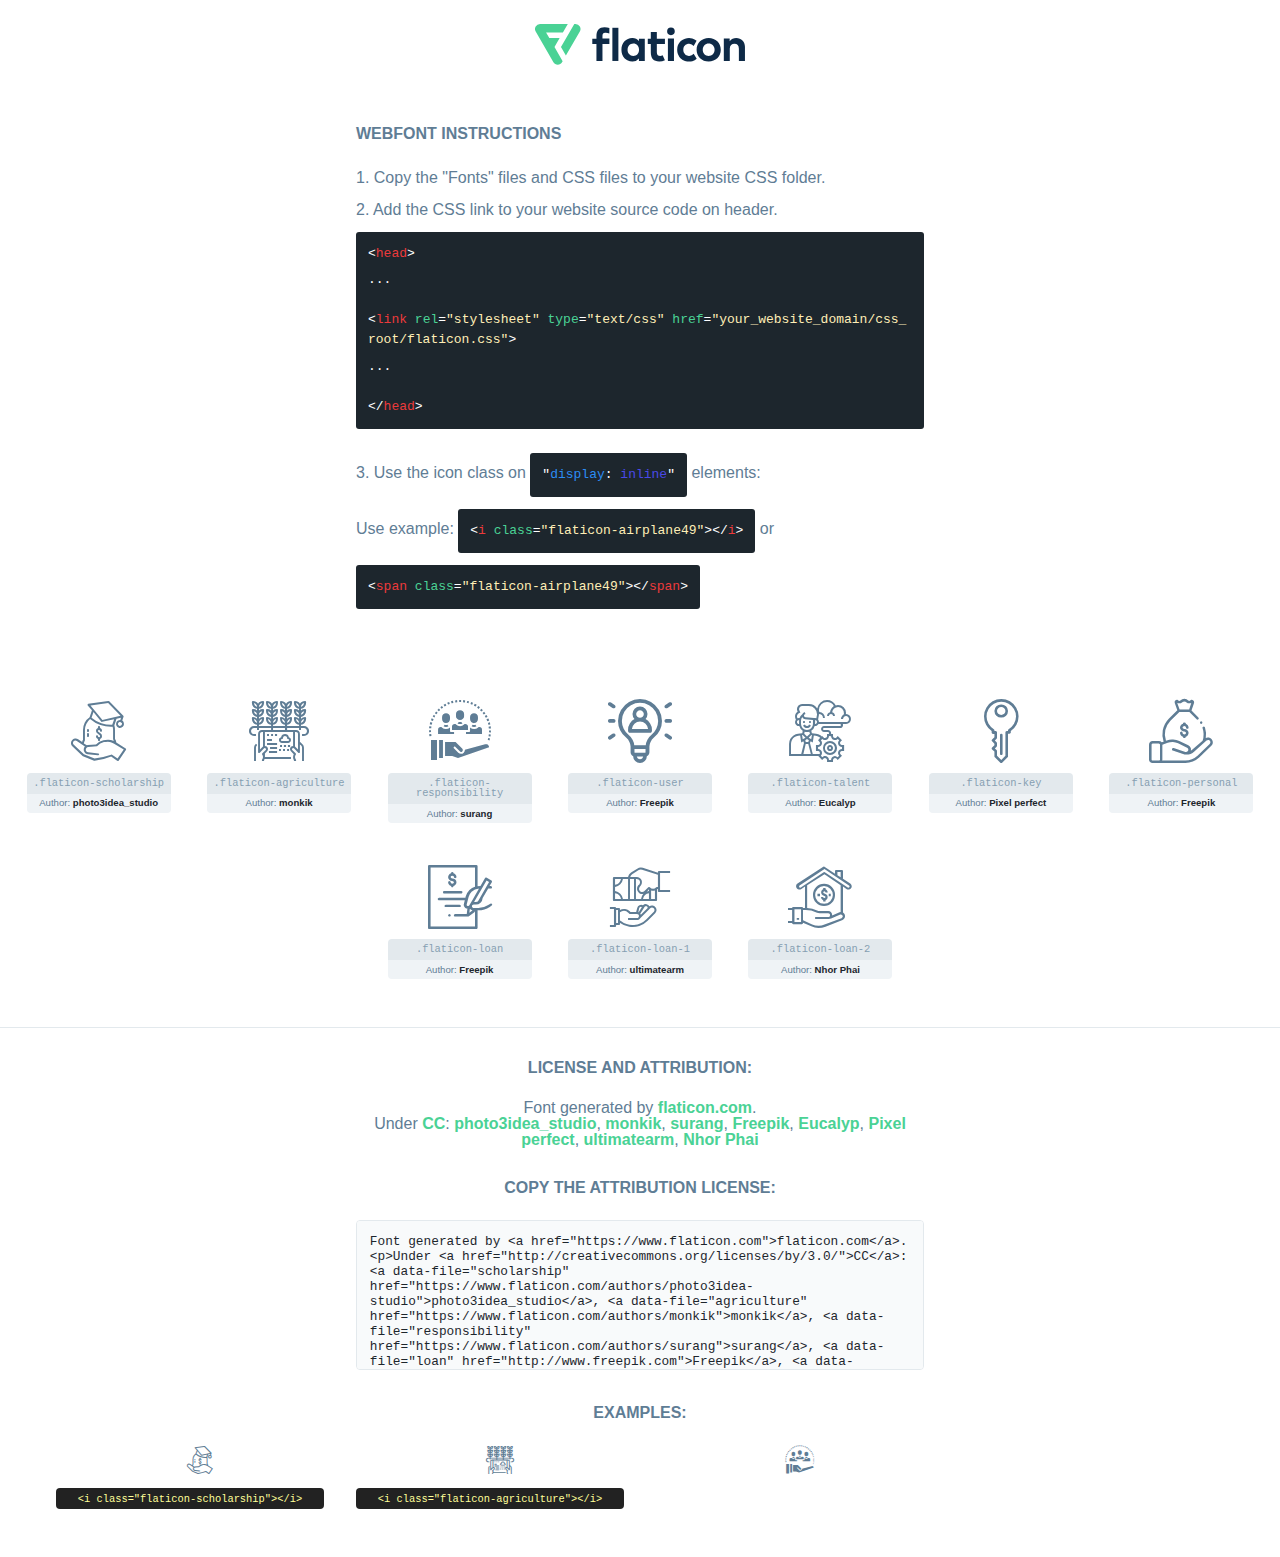
<file: font/flaticon.html>
<!DOCTYPE html>
<html lang="en">
<head>
    <title>Flaticon Webfont</title>
    <link rel="stylesheet" type="text/css" href="flaticon.css"/>
    <meta charset="UTF-8">
    <style>
        html, body, div, span, applet, object, iframe,
        h1, h2, h3, h4, h5, h6, p, blockquote, pre,
        a, abbr, acronym, address, big, cite, code,
        del, dfn, em, img, ins, kbd, q, s, samp,
        small, strike, strong, sub, sup, tt, var,
        b, u, i, center,
        dl, dt, dd, ol, ul, li,
        fieldset, form, label, legend,
        table, caption, tbody, tfoot, thead, tr, th, td,
        article, aside, canvas, details, embed,
        figure, figcaption, footer, header, hgroup,
        menu, nav, output, ruby, section, summary,
        time, mark, audio, video {
            margin: 0;
            padding: 0;
            border: 0;
            font-size: 100%;
            font: inherit;
            vertical-align: baseline;
        }

        /* HTML5 display-role reset for older browsers */
        article, aside, details, figcaption, figure,
        footer, header, hgroup, menu, nav, section {
            display: block;
        }

        body {
            line-height: 1;
        }

        ol, ul {
            list-style: none;
        }

        blockquote, q {
            quotes: none;
        }

        blockquote:before, blockquote:after,
        q:before, q:after {
            content: '';
            content: none;
        }

        table {
            border-collapse: collapse;
            border-spacing: 0;
        }

        body {
            font-family: Helvetica, Arial, sans-serif;
            font-size: 16px;
            color: #5f7d95;
        }

        a {
            color: #4AD295;
            font-weight: bold;
            text-decoration: none;
        }

        * {
            -moz-box-sizing: border-box;
            -webkit-box-sizing: border-box;
            box-sizing: border-box;
            margin: 0;
            padding: 0;
        }

        [class^="flaticon-"]:before, [class*=" flaticon-"]:before, [class^="flaticon-"]:after, [class*=" flaticon-"]:after {
            font-family: Flaticon;
            font-size: 30px;
            font-style: normal;
            margin-left: 20px;
            color: #333;
        }

        .wrapper {
            max-width: 600px;
            margin: auto;
            padding: 0 1em;
        }

        .title {
            margin-bottom: 24px;
            text-transform: uppercase;
            font-weight: bold;
        }

        header {
            text-align: center;
            padding: 24px;
        }

        header .logo {
            width: 210px;
            height: auto;
            border: none;
            display: inline-block;
        }

        header strong {
            font-size: 28px;
            font-weight: 500;
            vertical-align: middle;
        }

        .demo {
            margin: 2em auto;
            line-height: 1.25em;
        }

        .demo ul li {
            margin-bottom: 12px;
        }

        .demo ul li code {
            background-color: #1D262D;
            border-radius: 3px;
            padding: 12px;
            display: inline-block;
            color: #fff;
            font-family: Consolas, Monaco, Lucida Console, Liberation Mono, DejaVu Sans Mono, Bitstream Vera Sans Mono, Courier New, monospace;
            font-weight: lighter;
            margin-top: 12px;
            font-size: 13px;
            word-break: break-all;
        }

        .demo ul li code .red {
            color: #EC3A3B;
        }

        .demo ul li code .green {
            color: #4AD295;
        }

        .demo ul li code .yellow {
            color: #FFEEB6;
        }

        .demo ul li code .blue {
            color: #2C8CF4;
        }

        .demo ul li code .purple {
            color: #4949E7;
        }

        .demo ul li code .dots {
            margin-top: 0.5em;
            display: block;
        }

        #glyphs {
            border-bottom: 1px solid #E3E9ED;
            padding: 2em 0;
            text-align: center;
        }

        .glyph {
            display: inline-block;
            width: 9em;
            margin: 1em;
            text-align: center;
            vertical-align: top;
            background: #FFF;
        }

        .glyph .flaticon {
            padding: 10px;
            display: block;
            font-family: "Flaticon";
            font-size: 64px;
            line-height: 1;
        }

        .glyph .flaticon:before {
            font-size: 64px;
            color: #5f7d95;
            margin-left: 0;
        }

        .class-name {
            font-size: 0.65em;
            background-color: #E3E9ED;
            color: #869FB2;
            border-radius: 4px 4px 0 0;
            padding: 0.5em;
            font-family: Consolas, Monaco, Lucida Console, Liberation Mono, DejaVu Sans Mono, Bitstream Vera Sans Mono, Courier New, monospace;
        }

        .author-name {
            font-size: 0.6em;
            background-color: #EFF3F6;
            border-top: 0;
            border-radius: 0 0 4px 4px;
            padding: 0.5em;
        }

        .author-name a {
            color: #1D262D;
        }

        .class-name:last-child {
            font-size: 10px;
            color: #888;
        }

        .class-name:last-child a {
            font-size: 10px;
            color: #555;
        }

        .glyph > input {
            display: block;
            width: 100px;
            margin: 5px auto;
            text-align: center;
            font-size: 12px;
            cursor: text;
        }

        .glyph > input.icon-input {
            font-family: "Flaticon";
            font-size: 16px;
            margin-bottom: 10px;
        }

        .attribution .title {
            margin-top: 2em;
        }

        .attribution textarea {
            background-color: #F8FAFB;
            color: #1D262D;
            padding: 1em;
            border: none;
            box-shadow: none;
            border: 1px solid #E3E9ED;
            border-radius: 4px;
            resize: none;
            width: 100%;
            height: 150px;
            font-size: 0.8em;
            font-family: Consolas, Monaco, Lucida Console, Liberation Mono, DejaVu Sans Mono, Bitstream Vera Sans Mono, Courier New, monospace;
            -webkit-appearance: none;
        }

        .attribution textarea:hover {
            border-color: #CFD9E0;
        }

        .attribution textarea:focus {
            border-color: #4AD295;
        }

        .iconsuse {
            margin: 2em auto;
            text-align: center;
            max-width: 1200px;
        }

        .iconsuse:after {
            content: '';
            display: table;
            clear: both;
        }

        .iconsuse .image {
            float: left;
            width: 25%;
            padding: 0 1em;
        }

        .iconsuse .image p {
            margin-bottom: 1em;
        }

        .iconsuse .image span {
            display: block;
            font-size: 0.65em;
            background-color: #222;
            color: #fff;
            border-radius: 4px;
            padding: 0.5em;
            color: #FFFF99;
            margin-top: 1em;
            font-family: Consolas, Monaco, Lucida Console, Liberation Mono, DejaVu Sans Mono, Bitstream Vera Sans Mono, Courier New, monospace;
        }

        .flaticon:before {
            color: #5f7d95;
        }

        #footer {
            text-align: center;
            background-color: #1D262D;
            color: #869FB2;
            padding: 12px;
            font-size: 14px;
        }

        #footer a {
            font-weight: normal;
        }

        @media (max-width: 960px) {
            .iconsuse .image {
                width: 50%;
            }
        }

        .preview {
            width: 100px;
            display: inline-block;
            margin: 10px;
        }

        .preview .inner {
            display: inline-block;
            width: 100%;
            text-align: center;
            background: #f5f5f5;
            -webkit-border-radius: 3px 3px 0 0;
            -moz-border-radius: 3px 3px 0 0;
            border-radius: 3px 3px 0 0;
        }

        .preview .inner  {
            line-height: 85px;
            font-size: 40px;
            color: #333;
        }

        .label {
            display: inline-block;
            width: 100%;
            box-sizing: border-box;
            padding: 5px;
            font-size: 10px;
            font-family: Monaco, monospace;
            color: #666;
            white-space: nowrap;
            overflow: hidden;
            text-overflow: ellipsis;
            background: #ddd;
            -webkit-border-radius: 0 0 3px 3px;
            -moz-border-radius: 0 0 3px 3px;
            border-radius: 0 0 3px 3px;
            color: #666;
        }
    </style>
</head>
<body>
    <header>
        <a href="https://www.flaticon.com/" target="_blank" class="logo">
            <svg xmlns="http://www.w3.org/2000/svg" viewBox="0 0 394.3 76.5">
                <path d="M156.6,69.4H145.3V7.1h11.3Z" style="fill:#0e2a47"/>
                <path d="M206.2,69.4h-11V64.8a15.4,15.4,0,0,1-12.6,5.7c-11.6,0-20.3-9.5-20.3-22.1s8.8-22.1,20.3-22.1a15.4,15.4,0,0,1,12.6,5.8V27.5h11Zm-32.4-21c0,6.4,4.2,11.6,10.8,11.6s10.8-4.9,10.8-11.6-4.4-11.6-10.8-11.6S173.9,42,173.9,48.4Z"
                      style="fill:#0e2a47"/>
                <path d="M262.5,13.7a7.2,7.2,0,0,1-14.4,0,7.2,7.2,0,1,1,14.4,0ZM261,69.4H249.6v-42H261Z"
                      style="fill:#0e2a47"/>
                <path id="_Trazado_" data-name="&lt;Trazado&gt;"
                      d="M139.6,17.8a16.6,16.6,0,0,0-8-1.4c-3.2.4-4.9,2-4.9,5.9v5.1h13V37.5h-13v32H115.4v-32h-7.8v-10h7.8V22.2c0-9.9,5.2-16.3,15-16.3a23.4,23.4,0,0,1,9.3,1.8Z"
                      style="fill:#0e2a47"/>
                <path d="M235.1,60c-3.5,0-6.3-1.9-6.3-7.1V37.5H244v-10H228.8V15H217.5V27.5h-5.7v10h5.7V53.7c0,10.9,5.3,16.8,15.7,16.8A22.9,22.9,0,0,0,244,68l-4.3-9.1A12.3,12.3,0,0,1,235.1,60Z"
                      style="fill:#0e2a47"/>
                <path d="M348.9,48.4c0,12.6-9.7,22.1-22.7,22.1s-22.7-9.4-22.7-22.1,9.6-22.1,22.7-22.1S348.9,35.8,348.9,48.4Zm-33.9,0c0,6.8,4.8,11.6,11.1,11.6s11.2-4.8,11.2-11.6-4.8-11.6-11.2-11.6S315.1,41.6,315.1,48.4Z"
                      style="fill:#0e2a47"/>
                <path d="M394.3,42.7V69.4H382.9V46.3c0-6.1-3-9.4-8.2-9.4s-8.9,3.2-8.9,9.5v23H354.6v-42h11v4.9c3-4.5,7.6-6.1,12.3-6.1C387.5,26.3,394.3,33,394.3,42.7Z"
                      style="fill:#0e2a47"/>
                <path d="M298,55.7h0a12.4,12.4,0,0,1-8.2,4.2h-.9l-1.8-.2a10,10,0,0,1-7.4-5.6,13.2,13.2,0,0,1-1.2-5.8,13,13,0,0,1,1.3-5.9,10.1,10.1,0,0,1,7.5-5.5h2.4a11.7,11.7,0,0,1,8.3,4.2l5.5-9.6a19.9,19.9,0,0,0-8.1-4.3,23.4,23.4,0,0,0-6.1-.8,25.2,25.2,0,0,0-7.5,1.1,20.9,20.9,0,0,0-8,4.6,21.9,21.9,0,0,0-6.8,16.4,21.9,21.9,0,0,0,6.7,16.3,20.9,20.9,0,0,0,8,4.6,25.2,25.2,0,0,0,7.7,1.2,23.6,23.6,0,0,0,6.2-.8,20,20,0,0,0,8.1-4.4Z"
                      style="fill:#0e2a47"/>
                <path d="M46.3,26.5H26.9L20.8,16H52.4L61.6,0H9.4A9.3,9.3,0,0,0,1.3,4.7a9.3,9.3,0,0,0,0,9.4L34.6,71.8a9.4,9.4,0,0,0,16.2,0l1.1-1.9L36.6,43.3Z"
                      style="fill:#4ad295"/>
                <path d="M84.2,4.7A9.3,9.3,0,0,0,76.1,0H73.8l-25,43.3,9.2,16L84.2,14A9.3,9.3,0,0,0,84.2,4.7Z"
                      style="fill:#4ad295"/>
            </svg>
        </a>
    </header>
    <section class="demo wrapper">

        <p class="title">Webfont Instructions</p>

        <ul>
            <li>
                <span class="num">1. </span>Copy the "Fonts" files and CSS files to your website CSS folder.
            </li>
            <li>
                <span class="num">2. </span>Add the CSS link to your website source code on header.
                <code class="big">
                    &lt;<span class="red">head</span>&gt;
                    <br/><span class="dots">...</span>
                    <br/>&lt;<span class="red">link</span> <span class="green">rel</span>=<span
                        class="yellow">"stylesheet"</span> <span class="green">type</span>=<span
                        class="yellow">"text/css"</span> <span class="green">href</span>=<span class="yellow">"your_website_domain/css_root/flaticon.css"</span>&gt;
                    <br/><span class="dots">...</span>
                    <br/>&lt;/<span class="red">head</span>&gt;
                </code>
            </li>

            <li>
                <p>
                    <span class="num">3. </span>Use the icon class on <code>"<span class="blue">display</span>:<span
                        class="purple"> inline</span>"</code> elements:
                    <br/>
                    Use example: <code>&lt;<span class="red">i</span> <span class="green">class</span>=<span class="yellow">&quot;flaticon-airplane49&quot;</span>&gt;&lt;/<span
                        class="red">i</span>&gt;</code> or <code>&lt;<span class="red">span</span> <span
                        class="green">class</span>=<span class="yellow">&quot;flaticon-airplane49&quot;</span>&gt;&lt;/<span
                        class="red">span</span>&gt;</code>
            </li>
        </ul>

    </section>
    <section id="glyphs">
            <div class="glyph">
                <i class="flaticon flaticon-scholarship"></i>
                <div class="class-name">.flaticon-scholarship</div>
                <div class="author-name">Author: <a data-file="scholarship" href="https://www.flaticon.com/authors/photo3idea-studio">photo3idea_studio</a> </div>
            </div>

            <div class="glyph">
                <i class="flaticon flaticon-agriculture"></i>
                <div class="class-name">.flaticon-agriculture</div>
                <div class="author-name">Author: <a data-file="agriculture" href="https://www.flaticon.com/authors/monkik">monkik</a> </div>
            </div>

            <div class="glyph">
                <i class="flaticon flaticon-responsibility"></i>
                <div class="class-name">.flaticon-responsibility</div>
                <div class="author-name">Author: <a data-file="responsibility" href="https://www.flaticon.com/authors/surang">surang</a> </div>
            </div>

            <div class="glyph">
                <i class="flaticon flaticon-user"></i>
                <div class="class-name">.flaticon-user</div>
                <div class="author-name">Author: <a data-file="user" href="http://www.freepik.com">Freepik</a> </div>
            </div>

            <div class="glyph">
                <i class="flaticon flaticon-talent"></i>
                <div class="class-name">.flaticon-talent</div>
                <div class="author-name">Author: <a data-file="talent" href="https://www.flaticon.com/authors/eucalyp">Eucalyp</a> </div>
            </div>

            <div class="glyph">
                <i class="flaticon flaticon-key"></i>
                <div class="class-name">.flaticon-key</div>
                <div class="author-name">Author: <a data-file="key" href="https://www.flaticon.com/authors/pixel-perfect">Pixel perfect</a> </div>
            </div>

            <div class="glyph">
                <i class="flaticon flaticon-personal"></i>
                <div class="class-name">.flaticon-personal</div>
                <div class="author-name">Author: <a data-file="personal" href="http://www.freepik.com">Freepik</a> </div>
            </div>

            <div class="glyph">
                <i class="flaticon flaticon-loan"></i>
                <div class="class-name">.flaticon-loan</div>
                <div class="author-name">Author: <a data-file="loan" href="http://www.freepik.com">Freepik</a> </div>
            </div>

            <div class="glyph">
                <i class="flaticon flaticon-loan-1"></i>
                <div class="class-name">.flaticon-loan-1</div>
                <div class="author-name">Author: <a data-file="loan-1" href="https://www.flaticon.com/authors/ultimatearm">ultimatearm</a> </div>
            </div>

            <div class="glyph">
                <i class="flaticon flaticon-loan-2"></i>
                <div class="class-name">.flaticon-loan-2</div>
                <div class="author-name">Author: <a data-file="loan-2" href="https://www.flaticon.com/authors/nhor-phai">Nhor Phai</a> </div>
            </div>

    </section>

    <section class="attribution wrapper"   style="text-align:center;">

        <div class="title">License and attribution:</div><div class="attrDiv">Font generated by <a href="https://www.flaticon.com">flaticon.com</a>. <div><p>Under <a href="http://creativecommons.org/licenses/by/3.0/">CC</a>: <a data-file="scholarship" href="https://www.flaticon.com/authors/photo3idea-studio">photo3idea_studio</a>, <a data-file="agriculture" href="https://www.flaticon.com/authors/monkik">monkik</a>, <a data-file="responsibility" href="https://www.flaticon.com/authors/surang">surang</a>, <a data-file="loan" href="http://www.freepik.com">Freepik</a>, <a data-file="talent" href="https://www.flaticon.com/authors/eucalyp">Eucalyp</a>, <a data-file="key" href="https://www.flaticon.com/authors/pixel-perfect">Pixel perfect</a>, <a data-file="loan-1" href="https://www.flaticon.com/authors/ultimatearm">ultimatearm</a>, <a data-file="loan-2" href="https://www.flaticon.com/authors/nhor-phai">Nhor Phai</a></p>  </div>
        </div>
        <div class="title">Copy the Attribution License:</div>

        <textarea onclick="this.focus();this.select();">Font generated by &lt;a href=&quot;https://www.flaticon.com&quot;&gt;flaticon.com&lt;/a&gt;. <p>Under <a href="http://creativecommons.org/licenses/by/3.0/">CC</a>: <a data-file="scholarship" href="https://www.flaticon.com/authors/photo3idea-studio">photo3idea_studio</a>, <a data-file="agriculture" href="https://www.flaticon.com/authors/monkik">monkik</a>, <a data-file="responsibility" href="https://www.flaticon.com/authors/surang">surang</a>, <a data-file="loan" href="http://www.freepik.com">Freepik</a>, <a data-file="talent" href="https://www.flaticon.com/authors/eucalyp">Eucalyp</a>, <a data-file="key" href="https://www.flaticon.com/authors/pixel-perfect">Pixel perfect</a>, <a data-file="loan-1" href="https://www.flaticon.com/authors/ultimatearm">ultimatearm</a>, <a data-file="loan-2" href="https://www.flaticon.com/authors/nhor-phai">Nhor Phai</a></p> 
        </textarea>

    </section>

    <section class="iconsuse">

        <div class="title">Examples:</div>
            <div class="image">
                <p>
                    <i class="flaticon flaticon-scholarship"></i>
                    <span>&lt;i class=&quot;flaticon-scholarship&quot;&gt;&lt;/i&gt;</span>
                </p>
            </div>
            <div class="image">
                <p>
                    <i class="flaticon flaticon-agriculture"></i>
                    <span>&lt;i class=&quot;flaticon-agriculture&quot;&gt;&lt;/i&gt;</span>
                </p>
            </div>
            <div class="image">
                <p>
                    <i class="flaticon flaticon-responsibility"></i>
</file>
<file: font/flaticon.css>
@charset "UTF-8";
@font-face {
  font-family: "flaticon";
  src: url("./flaticon.ttf?ba7793ef482ef8f1ac1c6309b71c6272") format("truetype"), url("./flaticon.woff?ba7793ef482ef8f1ac1c6309b71c6272") format("woff"), url("./flaticon.woff2?ba7793ef482ef8f1ac1c6309b71c6272") format("woff2"), url("./flaticon.eot?ba7793ef482ef8f1ac1c6309b71c6272#iefix") format("embedded-opentype"), url("./flaticon.svg?ba7793ef482ef8f1ac1c6309b71c6272#flaticon") format("svg");
}

i[class^="flaticon-"]:before, i[class*=" flaticon-"]:before {
  font-family: flaticon !important;
  font-style: normal;
  font-weight: normal !important;
  font-variant: normal;
  text-transform: none;
  line-height: 1;
  -webkit-font-smoothing: antialiased;
  -moz-osx-font-smoothing: grayscale;
}

.flaticon-scholarship:before {
  content: "";
}

.flaticon-agriculture:before {
  content: "";
}

.flaticon-responsibility:before {
  content: "";
}

.flaticon-user:before {
  content: "";
}

.flaticon-talent:before {
  content: "";
}

.flaticon-key:before {
  content: "";
}

.flaticon-personal:before {
  content: "";
}

.flaticon-loan:before {
  content: "";
}

.flaticon-loan-1:before {
  content: "";
}

.flaticon-loan-2:before {
  content: "";
}
/*# sourceMappingURL=flaticon.css.map */
</file>
